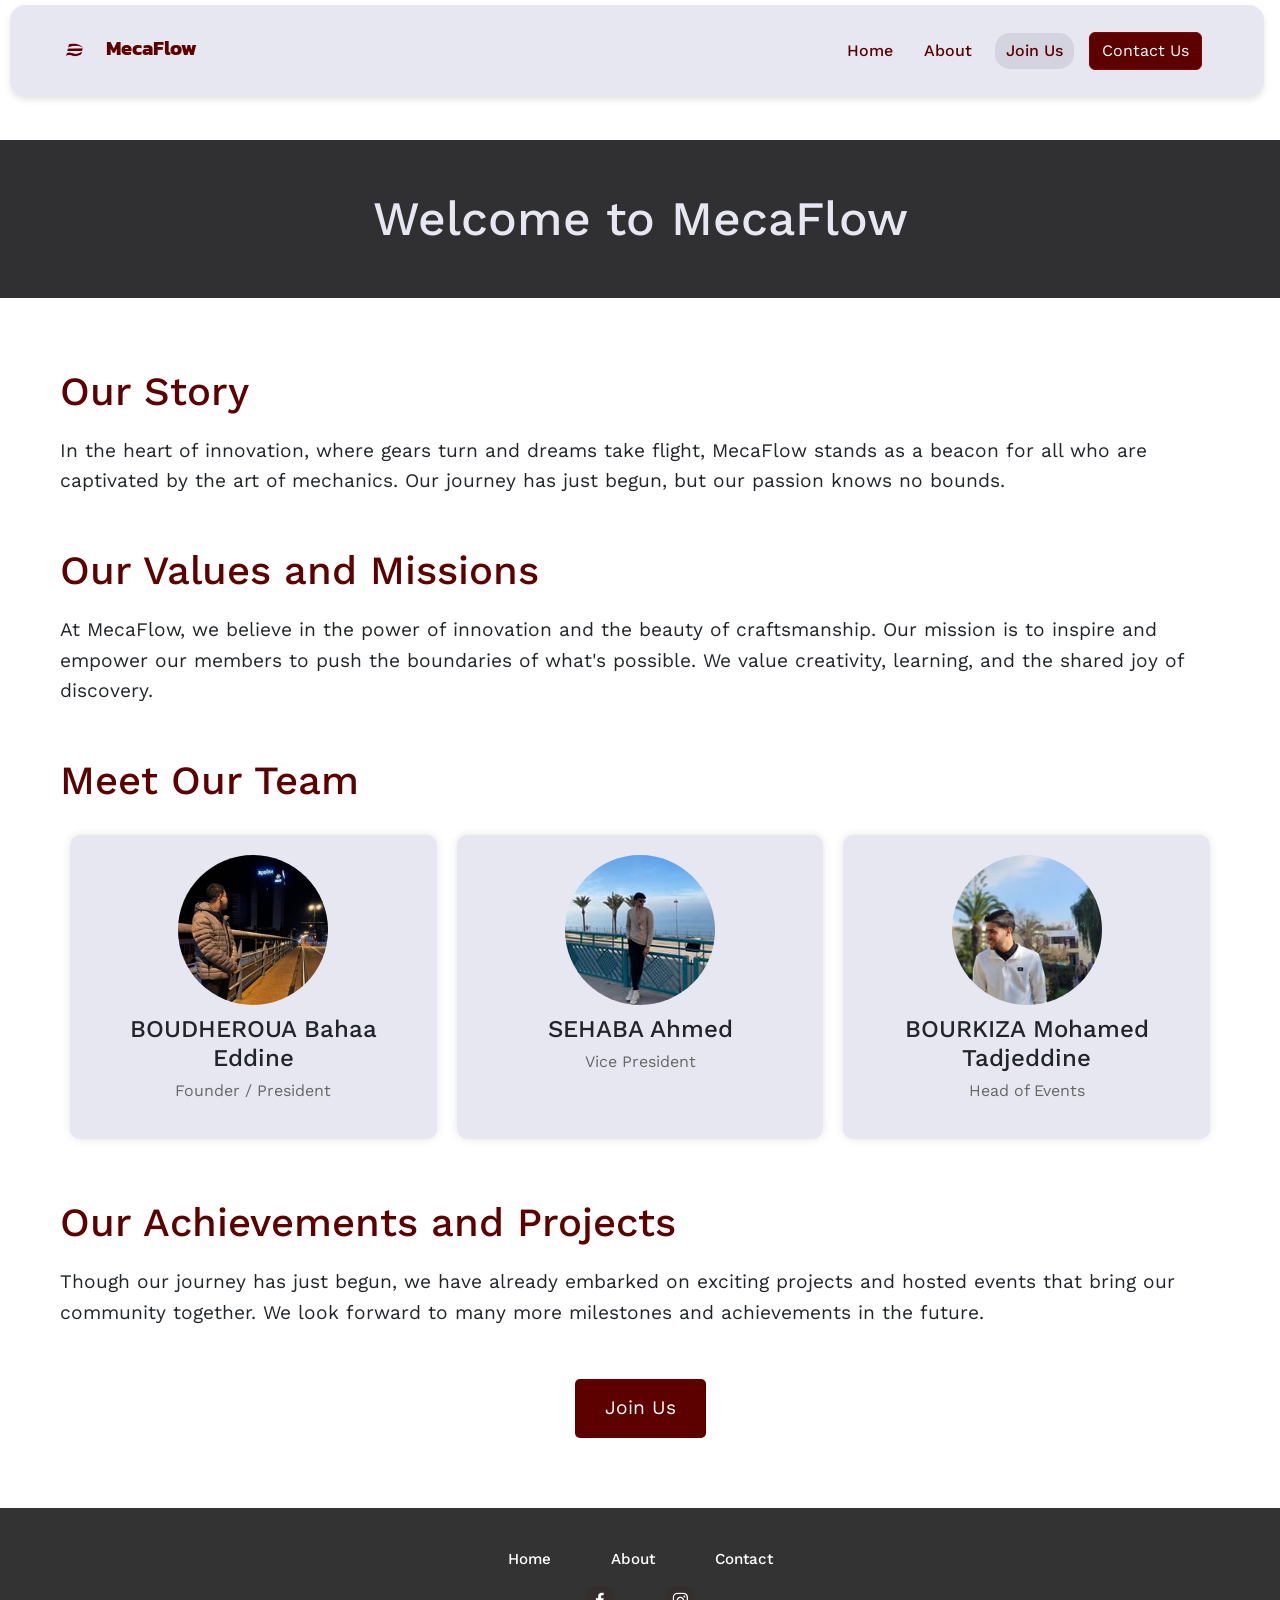
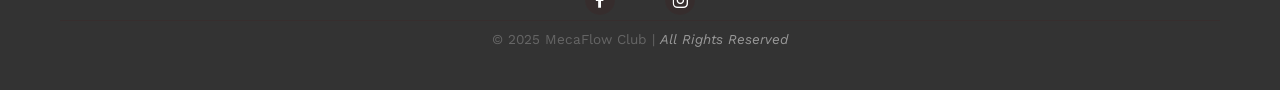
<file: about.html>
<!DOCTYPE html>
<html lang="en">
<head>
    <meta charset="UTF-8">
    <meta name="viewport" content="width=device-width, initial-scale=1.0">
    <link rel="icon" type="image/png" href="MecaFlow.png">
    <title>MecaFlow</title>
    <!-- Bootstrap CSS -->
    <link href="https://cdnjs.cloudflare.com/ajax/libs/bootstrap/5.3.0/css/bootstrap.min.css" rel="stylesheet">
    <!-- Google Fonts -->
    <link href="https://fonts.googleapis.com/css2?family=Kanit:wght@400;700&family=Work+Sans:wght@400;700&display=swap" rel="stylesheet">
    <link rel="stylesheet" href="about.css">
    <link href='https://unpkg.com/boxicons@2.1.4/css/boxicons.min.css' rel='stylesheet'>
</head>
<body>
    <!-- Navbar -->
    <nav class="navbar navbar-expand-lg navbar-light">
        <div class="container">
            <a class="navbar-brand" href="#">
                <img src="logo.png" alt="Logo" class="logo">
                <span>MecaFlow</span> 
            </a>
            <button class="navbar-toggler" type="button" data-bs-toggle="collapse" data-bs-target="#navbarNav" aria-controls="navbarNav" aria-expanded="false" aria-label="Toggle navigation">
                <span class="navbar-toggler-icon"></span>
            </button>
            <div class="collapse navbar-collapse" id="navbarNav">
                <ul class="navbar-nav ms-auto">
                    <li class="nav-item after1"><a class="nav-link" href="index.html">Home</a></li>
                    <li class="nav-item after1"><a class="nav-link" href="about.html">About</a></li>
                    <li class="nav-item" style="color: #5c0000;">
                        <a class="btn btn-link" href="https://docs.google.com/forms/d/e/1FAIpQLSduNAKLR06cDm_P6O3waRyk4wWdDQV2pAkjMNJ3FFrwT5GmKw/viewform?usp=dialog" target="_blank">Join Us</a>
                    </li>
                    <li class="nav-item">
                        <a class="btn btn-danger text-white" href="index.html#contact">Contact Us</a>
                    </li>
                </ul>
            </div>
        </div>
    </nav>

    <div class="header">
        <h1>Welcome to MecaFlow</h1>
    </div>
    <div class="container">
        <div class="section">
            <h2>Our Story</h2>
            <p>In the heart of innovation, where gears turn and dreams take flight, MecaFlow stands as a beacon for all who are captivated by the art of mechanics. Our journey has just begun, but our passion knows no bounds.</p>
        </div>
        <div class="section">
            <h2>Our Values and Missions</h2>
            <p>At MecaFlow, we believe in the power of innovation and the beauty of craftsmanship. Our mission is to inspire and empower our members to push the boundaries of what's possible. We value creativity, learning, and the shared joy of discovery.</p>
        </div>
        <div class="section hwd">
            <h2>Meet Our Team</h2>
            <div class="team">
                <div class="team-member"><a href="https://www.instagram.com/bahaa2938/">
                    <img src="bahaa.jpg" alt="Team Member">
                    <h3>BOUDHEROUA Bahaa Eddine</h3>
                    <p>Founder / President</p></a>
                </div>
                <div class="team-member"><a href="https://www.instagram.com/ahmed_sehaba/">
                    <img src="ahmed.jpg" alt="Team Member">
                    <h3>SEHABA Ahmed</h3>
                    <p>Vice President</p></a>
                </div>
                <div class="team-member"><a href="https://www.instagram.com/ta_jou.__.br/">
                    <img src="tadj.jpg" alt="Team Member">
                    <h3>BOURKIZA Mohamed Tadjeddine</h3>
                    <p>Head of Events</p></a>
                </div>
            </div>
        </div>
        <div class="section">
            <h2>Our Achievements and Projects</h2>
            <p>Though our journey has just begun, we have already embarked on exciting projects and hosted events that bring our community together. We look forward to many more milestones and achievements in the future.</p>
        </div>
        <div class="cta">
            <a href="https://docs.google.com/forms/d/e/1FAIpQLSduNAKLR06cDm_P6O3waRyk4wWdDQV2pAkjMNJ3FFrwT5GmKw/viewform?usp=dialog" target="_blank">Join Us</a>
        </div>
    </div>

















<footer>
        <div class="footer-nav">
    <div class="container">
        <div class="footer-content">
            <div class="footer-links">
                <a href="index.html">Home</a>
                <a href="about.html">About</a>
                <a href="index.html#contact">Contact</a>
            </div>
            <div class="footer-social">
                <a href="https://www.facebook.com/profile.php?id=61574779096494" target="_blank"><i class='bx bxl-facebook'></i></a>
                <a href="https://www.instagram.com/mecaflow_club/?utm_source=ig_web_button_share_sheet" target="_blank"><i class='bx bxl-instagram'></i></a>
            </div>
        </div>
        <div class="footer-bottom">
            <p class="copyright">© 2025 MecaFlow Club | <span class="rights">All Rights Reserved</span></p>
        </div>
    </div>
</footer>
      
      
    
    
    
        
        
        <script src="club1.js"></script>
        <!-- Bootstrap JS -->
        <script src="https://cdnjs.cloudflare.com/ajax/libs/bootstrap/5.3.0/js/bootstrap.bundle.min.js"></script>
    </body>
    </html>
</file>
<file: about.css>
html {
    scroll-behavior: smooth;
}

body {
    font-family: 'Work Sans', sans-serif;
    padding: 0;
}

.navbar {
    background-color: #E7E7F2 !important;
    box-shadow: 0 4px 6px rgba(0, 0, 0, 0.1);
    border-radius: 15px;
    transition: top 0.3s;
    position: fixed;
    width: 98%;
    margin: 5px auto;
    padding: 0.2rem 1rem;
    top: 0;
    left: 10px;
    z-index: 1000;
}

.navbar-brand {
    font-family: 'Kanit', sans-serif;
    font-weight: bold;
    color: #5c0000;
}

.navbar-brand:hover,
.logo:hover {
    color: #5c0000;
}

.navbar-brand img {
    height: 30px;
}

.navbar-brand img.logo {
    height: 35px;
    margin-right: 10px;
}

.navbar-nav {
    align-items: center;
}

.navbar-nav .nav-item {
    font-weight: 500;
    margin-right: 15px;
}

.navbar-nav .nav-link {
    color: #5c0000;
    font-weight: 500;
    text-decoration: none;
    transition: 0.5s;
}

.navbar-nav .nav-link:hover {
    transform: scale(1.05);
}
.navbar-nav .nav-item .btn-link {
    color: #5c0000;
    font-weight: 500;
    text-decoration: none;
    background-color: #d4d4e0;
    padding: 5px 10px;
    border-radius: 15px;
}

.navbar-nav .nav-item .btn-link:hover {
    background-color: #b0b0c0;
    color: #ffffff;
}

.btn-primary,
.btn-danger {
    background-color: #5c0000;
    border-color: #8B0000;
    color: #ffffff;
}

.btn-primary:hover,
.btn-danger:hover {
    background-color: #a00000;
    border-color: #a00000;
}

.btn-primary:focus,
.btn-primary:focus-visible,
.btn-link:focus-visible {
    outline: none;
    box-shadow: none;
}

.btn-primary:active,
.btn-link:active {
    background-color: #a00000;
    border-color: #a00000;
    color: #a00000;
}

/* Footer */
.footer {
    background-color: #E7E7F2;
    padding: 5px 0 5px;
    margin-top: 20px;
    border-top: 2px solid #5c0000;
}

.footer-content {
    display: flex;
    flex-direction: column;
    align-items: center;
    gap: 5px;
    margin-bottom: 5px;
}

.footer-links {
    display: flex;
    gap: 30px;
    margin-bottom: 10px;
}

.footer-links a {
    color: #5c0000;
    text-decoration: none;
    font-weight: 500;
    transition: all 0.3s ease;
    font-size: 0.95rem;
}

.footer-links a:hover {
    color: #a00000;
    transform: translateY(-2px);
}

.footer-social {
    display: flex;
    gap: 20px;
}

.footer-social a {
    color: #5c0000;
    font-size: 20px;
    transition: all 0.3s ease;
    width: 30px;
    height: 30px;
    background-color: rgba(92, 0, 0, 0.1);
    border-radius: 50%;
    display: flex;
    align-items: center;
    justify-content: center;
}

.footer-social a:hover {
    color: #E7E7F2;
    background-color: #5c0000;
    transform: translateY(-2px);
}

.footer-bottom {
    text-align: center;
    padding-top: 8px;
    border-top: 1px solid rgba(92, 0, 0, 0.1);
}

.footer-bottom .copyright {
    color: #666;
    font-size: 0.85rem;
    margin: 0;
}

.rights {
    color: #999;
    font-weight: 400;
    font-style: italic;
}
@media (max-width: 740px) {
    .navbar-nav {
        display: flex;
        flex-direction: column;
        align-items: center;
    }

    .navbar-nav .nav-item {
        margin-bottom: 10px;
    }

    .navbar-nav .nav-item .btn-link,
    .navbar-nav .nav-item .btn-primary {
        display: inline-block;
        margin: 5px;
    }

    .navbar-nav .nav-item .btn-link {
        background-color: #d4d4e0;
        border-radius: 10px;
        padding: 5px 10px;
    }

    .navbar-nav .nav-item .btn-link:hover {
        background-color: #b0b0c0;
        color: #ffffff;
    }
}
.container {
    max-width: 1200px;
    margin: 0 auto;
    padding: 20px;
}
.header {
    text-align: center;
    padding: 50px 0;
    background-color: #303033;
    color: #E7E7F2;
    margin-top: 140px;
}
.header h1 {
    margin: 0;
    font-size: 3em;
}
.section {
    margin: 50px 0;
}
.section h2 {
    font-size: 2.5em;
    margin-bottom: 20px;
    color: #5c0000;
}
.section p {
    font-size: 1.2em;
    line-height: 1.6;
}
.team {
    display: flex;
    justify-content: space-around;
    flex-wrap: wrap;
}
.team-member {
    background-color: #E7E7F2;
    padding: 20px;
    margin: 10px;
    border-radius: 10px;
    box-shadow: 0 0 10px rgba(0, 0, 0, 0.1);
    text-align: center;
    flex: 1 1 30%;
}
.team-member img {
    border-radius: 50%;
    width: 150px;
    height: 150px;
    object-fit: cover;
}
.team-member h3 {
    margin: 10px 0 5px;
    font-size: 1.5em;
}
.team-member p {
    font-size: 1em;
    color: #666;
}
.cta {
    text-align: center;
    margin: 50px 0;
}
.cta a {
    display: inline-block;
    padding: 15px 30px;
    background-color: #5c0000;
    color: #fff;
    text-decoration: none;
    border-radius: 5px;
    font-size: 1.2em;
    transition: 0.5s;
}
.cta a:hover {
    background-color: #c20000;
}






































footer {
    background-color: #333;
    color: #fff;
    padding: 10px 0;
    text-align: center;
}
.footer-nav {
    margin-top: 10px;
    margin-bottom: 10px;
}
  .footer-nav a {
    color: #fff;
    margin: 0 15px;
    text-decoration: none;
  }
  
  .footer-nav a:hover {
    text-decoration: underline;
  }
  .social-media{
    margin-bottom: 20px;
  }
  .social-media a {
    color: #fff;
    margin: 0 10px;
    font-size: 20px;
  }
  
  .social-media a:hover {
    color: #5c0000;
  }
  
.copyright {
    margin-top: 20px;
    margin-bottom: 10px;
    font-size: 14px;
}
  @media (max-width: 768px) {
    .footer-nav a {
        margin: 0 10px;
    }

    .social-media a {
        font-size: 18px;
    }

    .copyright {
        font-size: 12px;
    }
}
@media (max-width: 576px) {

    .footer-nav a {
        margin: 0 5px;
    }

    .social-media a {
        font-size: 16px;
    }

    .copyright {
        font-size: 10px;
    }
}
.team-member a {
    text-decoration: none; /* Supprime le soulignement */
    color: inherit; /* Adapte la couleur à celle du parent */
}

.team-member a:visited {
    color: inherit; /* Même règle pour les liens visités */
}

.team-member a:hover,
.team-member a:focus {
    text-decoration: none; /* Aucun soulignement au survol ou au focus */
    color: #000; /* Facultatif : couleur personnalisée au survol */
}

.team-member a img h3 {
    color: #000 !important;
}
</file>
